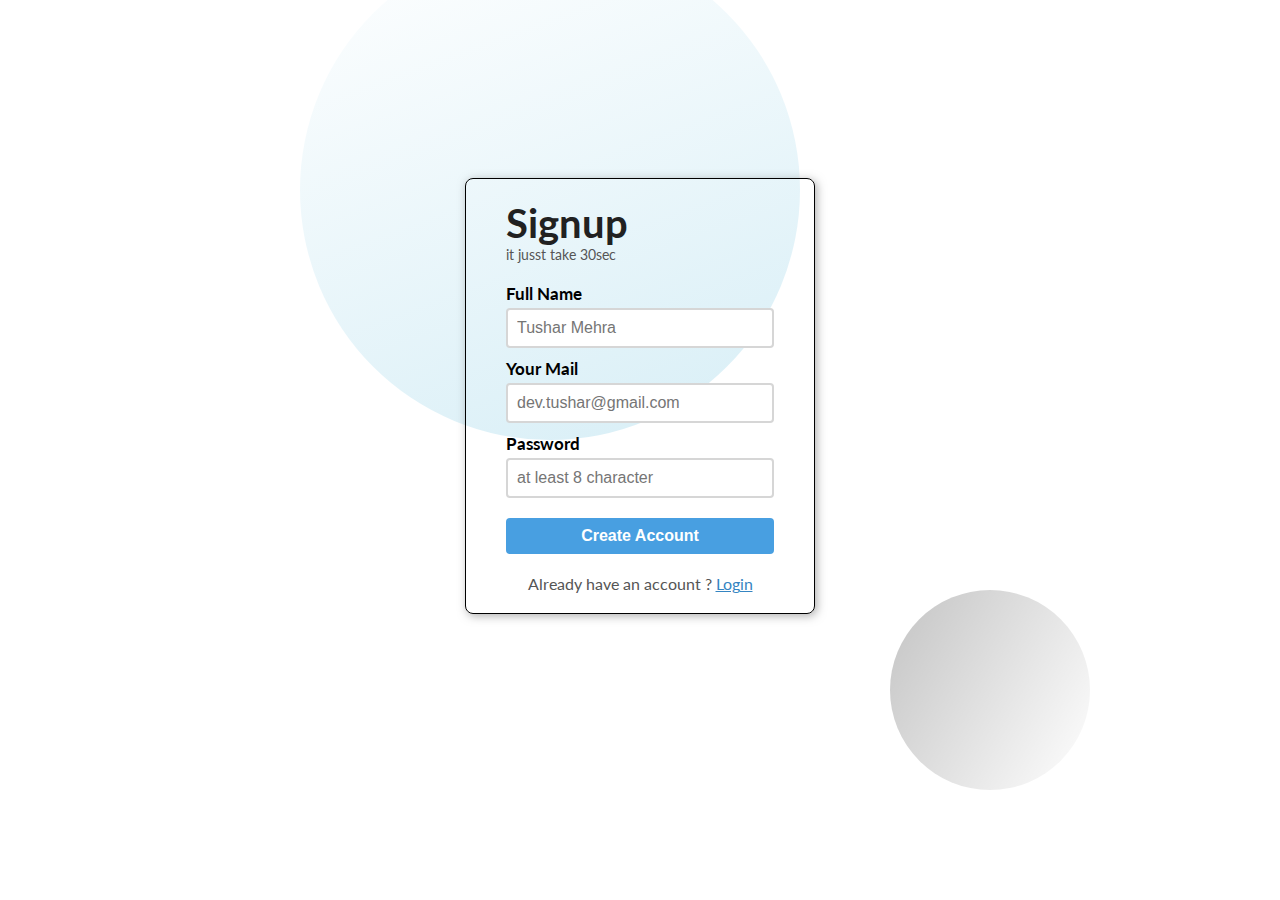
<file: Signup/index.html>
<!DOCTYPE html>
<html lang="en">
<head>
    <meta charset="UTF-8">
    <meta http-equiv="X-UA-Compatible" content="IE=edge">
    <meta name="viewport" content="width=device-width, initial-scale=1.0">
    <title>Sign up</title>
    <link rel="stylesheet" href="signup.css">
</head>

<body>
    <div class="outerbox">
        <div class="innerbox">

            <header class="signup-header">
                <h1>Signup</h1>
                <p>it jusst take 30sec</p>
            </header>

            <main class="signup-body">
                <form action="">
                    <p>
                        <label for="fullname">Full Name</label>
                        <input type="text" id="fullname" placeholder="Tushar Mehra" required>
                    </p>

                    <p>
                        <label for="email">Your Mail</label>
                        <input type="email" id="email" placeholder="dev.tushar@gmail.com " required>
                    </p>

                    <p>
                        <label for="password">Password</label>
                        <input type="password" id="password" placeholder="at least 8 character" required>
                    </p>

                    <p>
                        <input type="submit" id="password" value="Create Account">
                    </p>
                </form>

            </main>

            <footer class="signup-footer">
                <p>
                    Already have an account ? <a href="#">Login</a>
                </p>
            </footer>
        </div>

        <div class="circle c1"></div>
        <div class="circle c2"></div>
    </div>
</body>
</html>
</file>
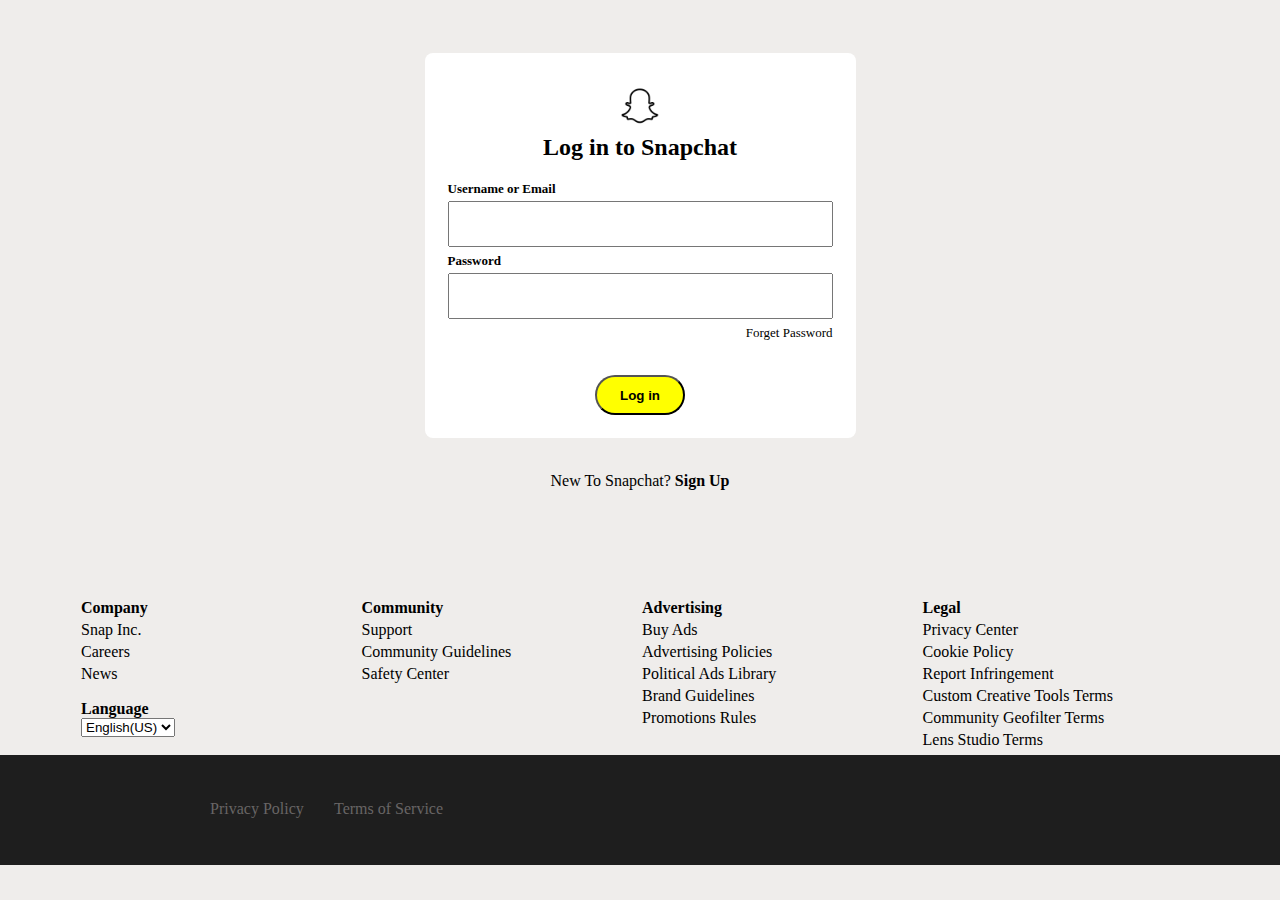
<file: Snapchat_Login/Index.html>
<!DOCTYPE html>
<html lang="en">
<head>
    <meta charset="UTF-8">
    <meta http-equiv="X-UA-Compatible" content="IE=edge">
    <meta name="viewport" content="width=device-width, initial-scale=1.0">
    <title>Document</title>
</head>

<body style="margin-top: 50px; margin-left: 0;margin-right: 0;margin-bottom: 0;background-color: rgb(239, 237, 235);">

    <table  width="100%" >
        <tr>
            <td>
                <table  align="center" style="background-color: white;border-radius: 8px; padding-left: 20px;padding-right: 20px;">
                    
                    <tr >
                        <td align="center" ><img src="logo.png" alt="snap chat logo" width="40px" style="margin-top: 30px;" ></td>
                    </tr>
                    <tr>
                        <th ><font size="5px"> Log in to Snapchat</font></th>
                    </tr>
                    <td height="10px"></td>
                    <tr>
                        <td><font size="2px"><label for="user_name"><b> Username or Email</b></label></font></td>
                    </tr>
                    <tr>
                        <td height="30px"><input type="text" id="user_name" size="45" style="height:40px;"></td>
                    </tr>
                    <tr>
                        <td><font size="2px"><label for="password"><b> Password</b></label></font></td>
                    </tr>
                    <tr>
                        <td height="30px"><input type="password" id="password" size="45" style="height:40px"></td>
                    </tr>
                    <tr>
                        <td align="right"><font size="2px">Forget Password</font></td>
                    </tr>
                    <tr>
                        <td align="center">
                            <input type="submit" value="Log in" style="border-radius: 20px; height: 40px;background-color: yellow;font-weight: bold;width:90px; margin-bottom: 20px;margin-top: 30px;">
                            
                        </td>
                    </tr>

                </table>

                <br>
                <p align="center" >New To Snapchat? <b> Sign Up</b></p>
                <br><br><br><br><br>

                <table  align="center">
                    <tr >
                        <td width="276.5"><b>Company</b></td>
                        <td width="276.5"><b>Community</b></td>
                        <td width="276.5"><b>Advertising</b></td>
                        <td width="276.5"><b>Legal</b></td>
                    </tr>
                    
                    <tr>
                        <td>Snap Inc.</td>
                        <td>Support</td>
                        <td>Buy Ads</td>
                        <td>Privacy Center</td>
                        
                    </tr>

                    <tr>
                        <td>Careers</td>
                        <td>Community Guidelines</td>
                        <td>Advertising Policies</td>
                        <td>Cookie Policy</td>
                    </tr>

                    <tr>
                        <td>News</td>
                        <td>Safety Center</td>
                        <td>Political Ads Library</td>
                        <td>Report Infringement
                        </td>
                    </tr>

                    <tr >
                        <td colspan="2" rowspan="3">
                            <b><label for="lang">Language</label></b><br>

                            <select name="Language" id="lang" >
                                <option value="English">English(US)</option>
                                <option value="Hindi">Hindi</option>
                                <option value="Italiano">Italiano</option>
                                <option value="Francais">Francais</option>
                                <option value="Turkce">Turkce</option>
                                <option value="Nederlands">Nederlands</option>
                              </select>
                        </td>
                        <td>Brand Guidelines</td>
                        <td>Custom Creative Tools Terms</td>
                    </tr>

                    <tr>
                        
                        <td>Promotions Rules</td>
                        <td>Community Geofilter Terms</td>
                    </tr>

                    <tr>
                    <td></td>
                    <td>Lens Studio Terms</td></tr>
                </table>
            </td>
        </tr>

        <table  width="100%" height="110px"style="background-color: rgb(30, 30, 30);">
            <tr>
                <td>
                    <table style="margin-left: 200px;">
                        <tr>
                            <td>
                                <td width="120px">
                                    <p><font style="color: rgb(104, 101, 101);">Privacy Policy</font></p>
                                    
                                </td>
                                <td><p><font style="color: rgb(104, 101, 101);">Terms of Service</font></p></td width="120px">
                            </td>
                        </tr>
                        <tr>
                           
                        </tr>
                    </table>
                </td>
                
            </tr>
        </table>

    </table>

</body>
</html>
</file>
<file: Signup/signup.css>
@import url('https://fonts.googleapis.com/css2?family=Fjalla+One&family=Lato:wght@400;700&family=Open+Sans&display=swap');

*{

    margin: 0; 
    padding: 0;
    box-sizing: border-box;
}

body{
    font-family: 'Lato', sans-serif;
}

.outerbox{
    width: 100vw;
    height: 100vh;
    /* background: linear-gradient(to top left,#3ed8ff,#a8f5ff) ; */
    
    
}

.innerbox{
    width: 350px;
    margin: 0 auto;
    position: relative;
    top: 44%;
    transform: translateY(-50%);
    padding: 20px 40px;
    /* background: linear-gradient(120deg,#3ed8ffe0,rgba(255, 255, 255, 0.664)); */
    /* background: linear-gradient(120deg,#de0f0f40,rgba(94, 42, 206, 0.429)); */
    backdrop-filter: blur(50%);
    border-radius: 8px ;
    box-shadow: 2px 2px 10px rgba(128, 128, 128, 0.627);
    border: 1px solid black;
    z-index: 2;
    /* border-image: linear-gradient(-45deg,black,white,black);
    border-image-slice: 1; */
    
}

.signup-header h1{
    font-size: 2.5rem;
    color: #212121;

}

.signup-header p{
    font-size: 0.85rem;
    color: #555;
}

.signup-body{
    margin: 20px 0;
}

.signup-body p{
    margin:10px 0 ;
}

.signup-body p label{
    display: block;
    font-size: 1.08rem;
    font-weight: bold;


}
.signup-body p input{
    width: 100%;
    padding: 9px;
    border: 2px solid #cccc;
    border-radius: 4px;
    font-size: 1rem;
    margin-top: 4px;
}

.signup-body p input[type="submit"]{
     background-color: #489fe1;
     margin-top: 10px;
     color: white;
     font-weight:bold;
     border: none;
     cursor: pointer;
}

.signup-body p input[type="submit"]:hover{
    background-color: #3585c2;
    color:rgba(245, 245, 245, 0.795);
}

.signup-footer{
    text-align: center;
}

.signup-footer p{
color: #555;
}

.signup-footer A{
    color:#3585c2;
}

.circle{
    width: 200px;
    height: 200px;
    border-radius: 50%;
    position:absolute;
    background: linear-gradient(-20deg,rgba(115, 196, 224, 0.286),rgba(255, 255, 255, 0));
}

.c1{
    width: 500px;
    height: 500px;
    border-radius: 50%;
    top:-60px;
    left: 300px;

}

.c2{
    background: linear-gradient(120deg,rgba(0, 0, 0, 0.237),rgba(227, 219, 219, 0));
    bottom:110px;
    left: 890px;

}
</file>
